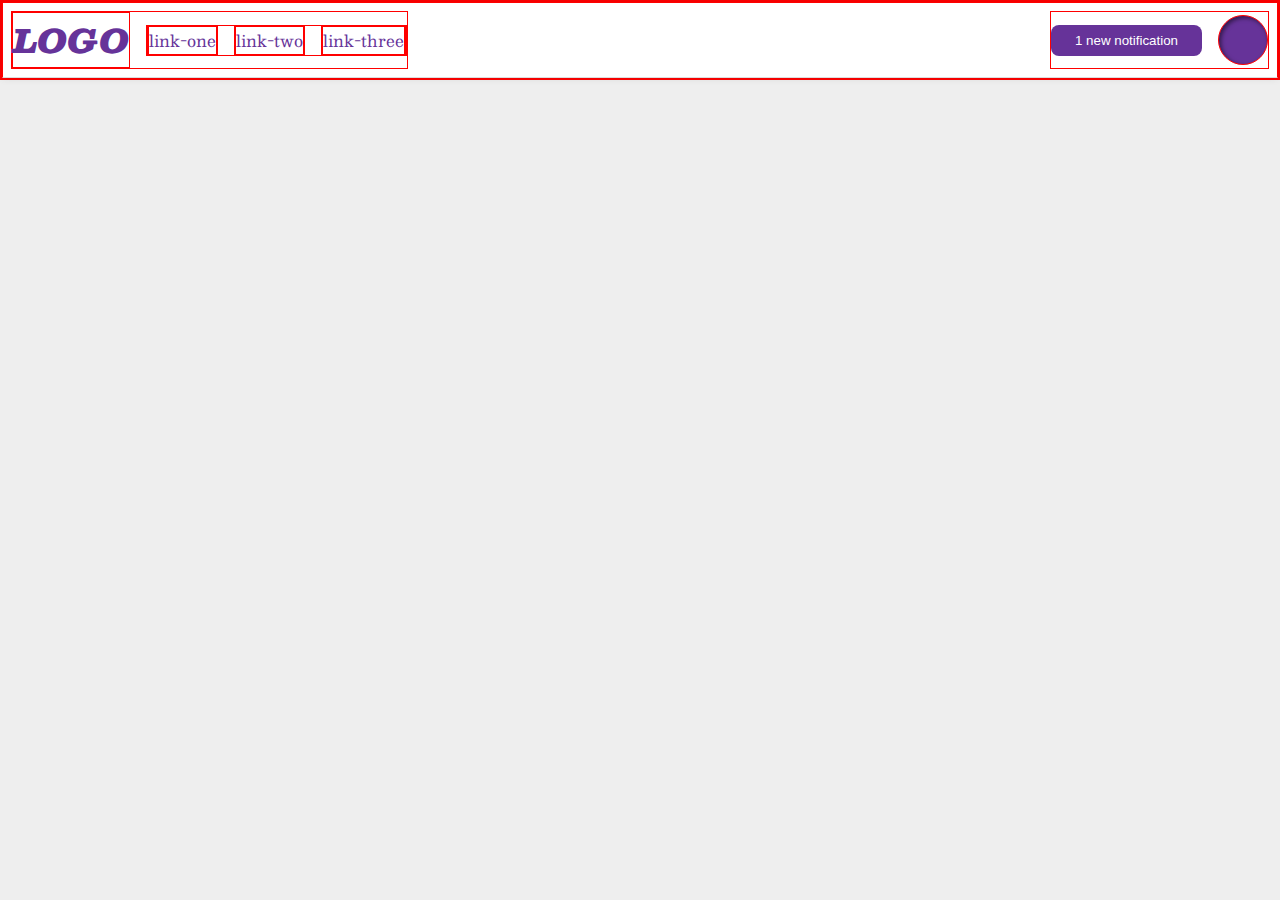
<file: flex/03-flex-header-2/index.html>
<!DOCTYPE html>
<html lang="en">
  <head>
    <meta charset="UTF-8">
    <meta http-equiv="X-UA-Compatible" content="IE=edge">
    <meta name="viewport" content="width=device-width, initial-scale=1.0">
    <title>Flex Header 2</title>
    <link rel="stylesheet" href="style.css">
  </head>
  <body>
    <div class="header">
      <div class="left">
        <div class="logo">
          LOGO
        </div>
        <ul class="links">
          <li><a href="google.com">link-one</a></li>
          <li><a href="google.com">link-two</a></li>
          <li><a href="google.com">link-three</a></li>
        </ul>
      </div>
      <div class="right">
        <button class="notifications">
          1 new notification
        </button>
        <div class="profile-image"></div>
      </div>
    </div>
  </body>
</html>
</file>
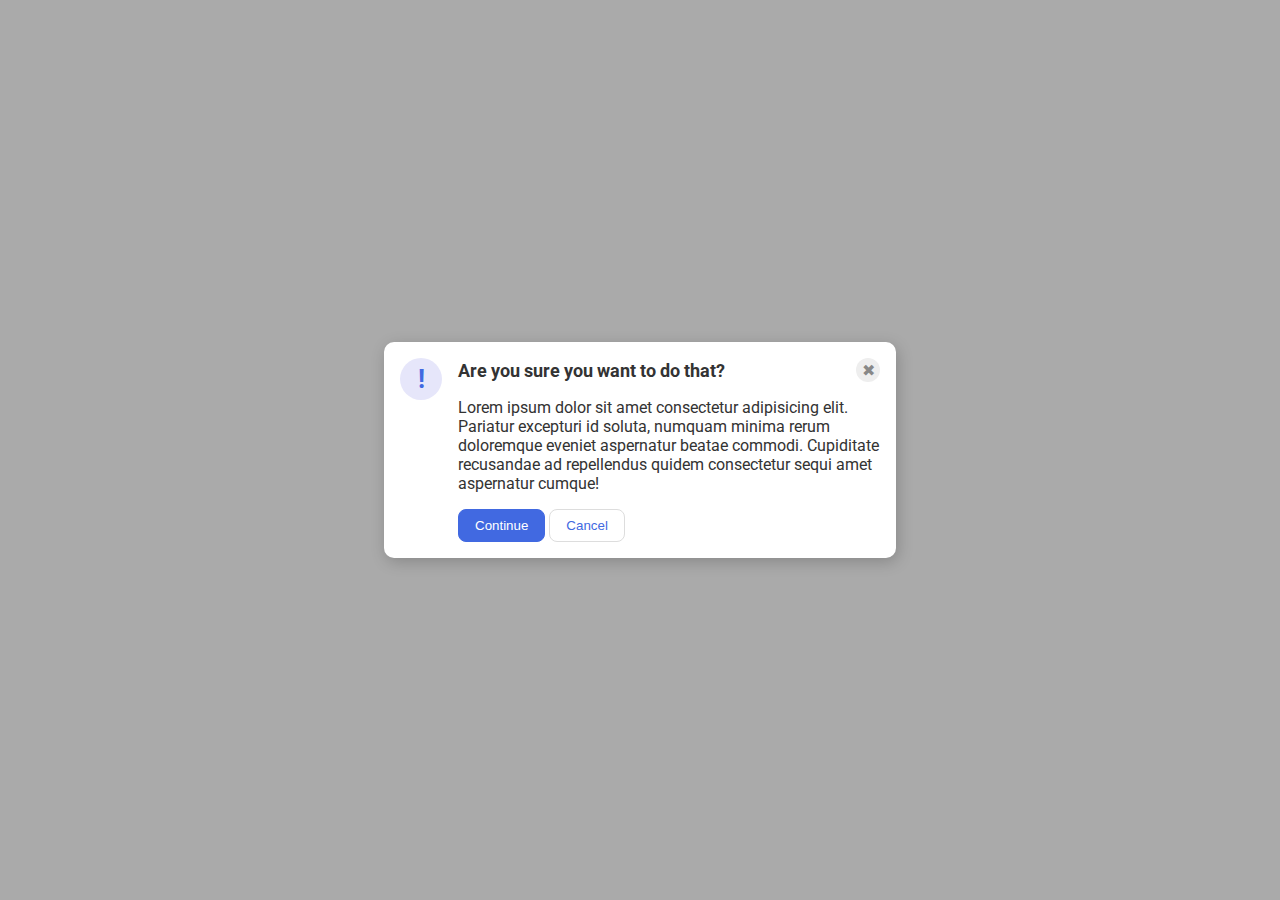
<file: flex/05-flex-modal/index.html>
<!DOCTYPE html>
<html lang="en">
  <head>
    <meta charset="UTF-8">
    <meta http-equiv="X-UA-Compatible" content="IE=edge">
    <meta name="viewport" content="width=device-width, initial-scale=1.0">
    <link rel="stylesheet" href="style.css">
    <title>Modal</title>
  </head>
  <body>
    <div class="modal">
      <div class="icon">!</div>
      <div class="body">
        <div class="container">
        <div class="header">Are you sure you want to do that?</div>
          <div class="close-button">✖</div>
        </div>
        <div class="text">Lorem ipsum dolor sit amet consectetur adipisicing elit. Pariatur excepturi id soluta, numquam minima rerum doloremque eveniet aspernatur beatae commodi. Cupiditate recusandae ad repellendus quidem consectetur sequi amet aspernatur cumque!</div>
        <button class="continue">Continue</button>
        <button class="cancel">Cancel</button>
      </div>
    </div>
  </body>
</html>
</file>
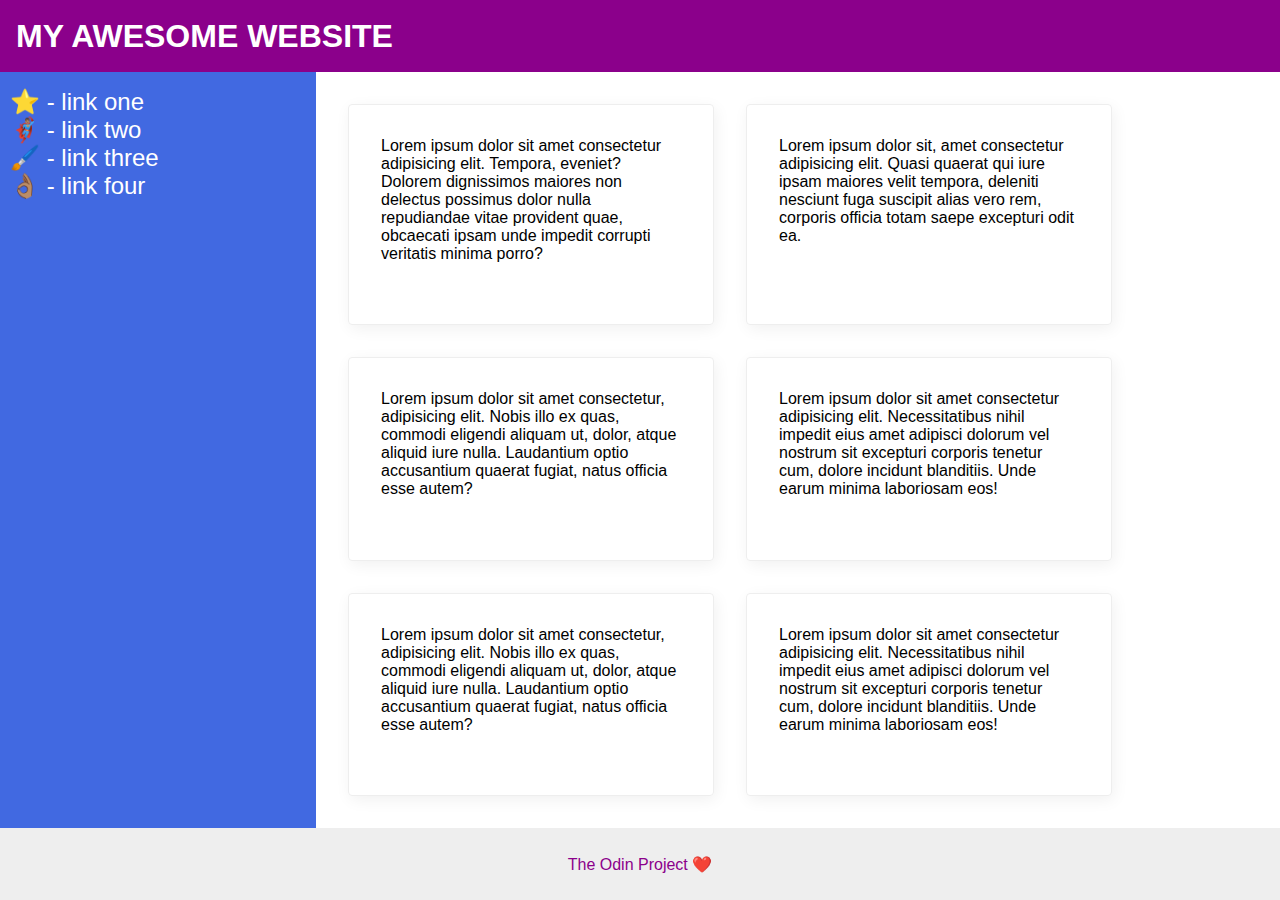
<file: flex/07-flex-layout-2/index.html>
<!DOCTYPE html>
<html lang="en">
  <head>
    <meta charset="UTF-8">
    <meta http-equiv="X-UA-Compatible" content="IE=edge">
    <meta name="viewport" content="width=device-width, initial-scale=1.0">
    <title>The Holy Grail</title>
    <link rel="stylesheet" href="style.css">
  </head>
  <body>
    <div class="header">
      MY AWESOME WEBSITE
    </div>
    <div class="body">
      <div class="sidebar">
        <ul>
          <li><a href="#">⭐ - link one</a></li>
          <li><a href="#">🦸🏽‍♂️ - link two</a></li>
          <li><a href="#">🖌️ - link three</a></li>
          <li><a href="#">👌🏽 - link four</a></li>
        </ul>
      </div>

      <div class="content">
        <div class="card">Lorem ipsum dolor sit amet consectetur adipisicing elit. Tempora, eveniet? Dolorem dignissimos maiores non delectus possimus dolor nulla repudiandae vitae provident quae, obcaecati ipsam unde impedit corrupti veritatis minima porro?</div>
        <div class="card">Lorem ipsum dolor sit, amet consectetur adipisicing elit. Quasi quaerat qui iure ipsam maiores velit tempora, deleniti nesciunt fuga suscipit alias vero rem, corporis officia totam saepe excepturi odit ea.</div>
        <div class="card">Lorem ipsum dolor sit amet consectetur, adipisicing elit. Nobis illo ex quas, commodi eligendi aliquam ut, dolor, atque aliquid iure nulla. Laudantium optio accusantium quaerat fugiat, natus officia esse autem?</div>
        <div class="card">Lorem ipsum dolor sit amet consectetur adipisicing elit. Necessitatibus nihil impedit eius amet adipisci dolorum vel nostrum sit excepturi corporis tenetur cum, dolore incidunt blanditiis. Unde earum minima laboriosam eos!</div>
        <div class="card">Lorem ipsum dolor sit amet consectetur, adipisicing elit. Nobis illo ex quas, commodi eligendi aliquam ut, dolor, atque aliquid iure nulla. Laudantium optio accusantium quaerat fugiat, natus officia esse autem?</div>
        <div class="card">Lorem ipsum dolor sit amet consectetur adipisicing elit. Necessitatibus nihil impedit eius amet adipisci dolorum vel nostrum sit excepturi corporis tenetur cum, dolore incidunt blanditiis. Unde earum minima laboriosam eos!</div>
      </div>
    </div>
    <div class="footer">
      The Odin Project ❤️
    </div>
  </body>
</html>
</file>
<file: flex/03-flex-header-2/style.css>
/* this is some magical font-importing.  
you'll learn about it later. */
@import url('https://fonts.googleapis.com/css2?family=Besley:ital,wght@0,400;1,900&display=swap');

body {
  margin: 0;
  background: #eee;
  font-family: Besley, serif;
}

* {
  border: 1px solid red;
}

.header {
  background: white;
  border-bottom: 1px solid #ddd;
  box-shadow: 0 0 8px rgba(0,0,0,.1);
  display: flex;
  justify-content: space-between;
  padding: 8px;
}

.left,
.right {
  display: flex;
  gap: 16px;
  align-items: center;
}

.profile-image {
  background: rebeccapurple;
  box-shadow: inset 2px 2px 4px rgba(0,0,0,.5);
  border-radius: 50%;
  width: 48px;
  height:  48px;
}

.logo {
  color: rebeccapurple;
  font-size: 32px;
  font-weight: 900;
  font-style: italic;
}

button {
  border: none;
  border-radius: 8px;
  background: rebeccapurple;
  color: white;
  padding: 8px 24px;
}

a {
  /* this removes the line under our links */
  text-decoration: none;
  color: rebeccapurple;
}

ul {
  list-style-type: none;
  display: flex;
  padding: 0;
  margin: 0;
  gap: 16px;
}
</file>
<file: flex/05-flex-modal/style.css>
@import url('https://fonts.googleapis.com/css2?family=Roboto:wght@400;700&display=swap');

html, body {
  height: 100%;
}

body {
  font-family: Roboto, sans-serif;
  margin: 0;
  background: #aaa;
  color: #333;
  /* I'll give you this one for free */
  display: flex;
  align-items: center;
  justify-content: center;
}

.modal {
  background: white;
  width: 480px;
  border-radius: 10px;
  box-shadow: 2px 4px 16px rgba(0,0,0,.2);
}

.icon {
  color: royalblue;
  font-size: 26px;
  font-weight: 700;
  background: lavender;
  width: 42px;
  height: 42px;
  border-radius: 50%;
  display: flex;
  align-items: center;
  justify-content: center;
}

.close-button {
  background: #eee;
  border-radius: 50%;
  color: #888;
  font-weight: 400;
  font-size: 16px;
  height: 24px;
  width: 24px;
  display: flex;
  align-items: center;
  justify-content: center;
}

button {
  padding: 8px 16px;
  border-radius: 8px;
}

button.continue {
  background: royalblue;
  border: 1px solid royalblue;
  color: white;
}

button.cancel {
  background: white;
  border: 1px solid #ddd;
  color: royalblue;
}


/*SOLUTION:*/



.modal{
  display: flex;
  gap: 16px;
  padding: 16px;
}

.icon{
  flex-shrink: 0;
}


.container{
  display: flex;
  align-items: center;
  justify-content: space-between;
  padding-bottom: 16px;
}

.header{
  font-weight: 700;
  font-size: 18px;
}

.text{
  padding-bottom: 16px;
}
</file>
<file: flex/07-flex-layout-2/style.css>
body {
  font-family: -apple-system, BlinkMacSystemFont, 'Segoe UI', Roboto, Oxygen, Ubuntu, Cantarell, 'Open Sans', 'Helvetica Neue', sans-serif;
  margin: 0;
  min-height: 100vh;
}

.header {
  height: 72px;
  background: darkmagenta;
  color: white;
}

.footer {
  height: 72px;
  background: #eee;
  color: darkmagenta;
}

.sidebar {
  width: 300px;
  background: royalblue;
}

.card {
  border: 1px solid #eee;
  box-shadow: 2px 4px 16px rgba(0,0,0,.06);
  border-radius: 4px;
}

/*SOLUTION*/

body{
  display: flex;
  flex-direction: column;
  justify-content: space-between;
}

.header{
  font-size: 32px;
  font-weight: 900;
  display: flex;
  align-items: center;
  padding-left: 16px;
}

.footer{
  display: flex;
  justify-content: center;
  align-items: center;
}

.body{
  display: flex;
  flex: auto;
}

.sidebar{
  width: 300px;
  flex-shrink: 0;
  padding-right: 16px;
}

ul{
  list-style: none;
  padding-left: 10px;
}

a{
  font-size: 24px;
  color: white;
  text-decoration: none;
}


.content{
  display: flex;
  gap: 32px;
  flex: auto;
  padding: 32px;
  flex-wrap: wrap;
}

.card{
  width: 300px;
  padding: 32px;
}
</file>
